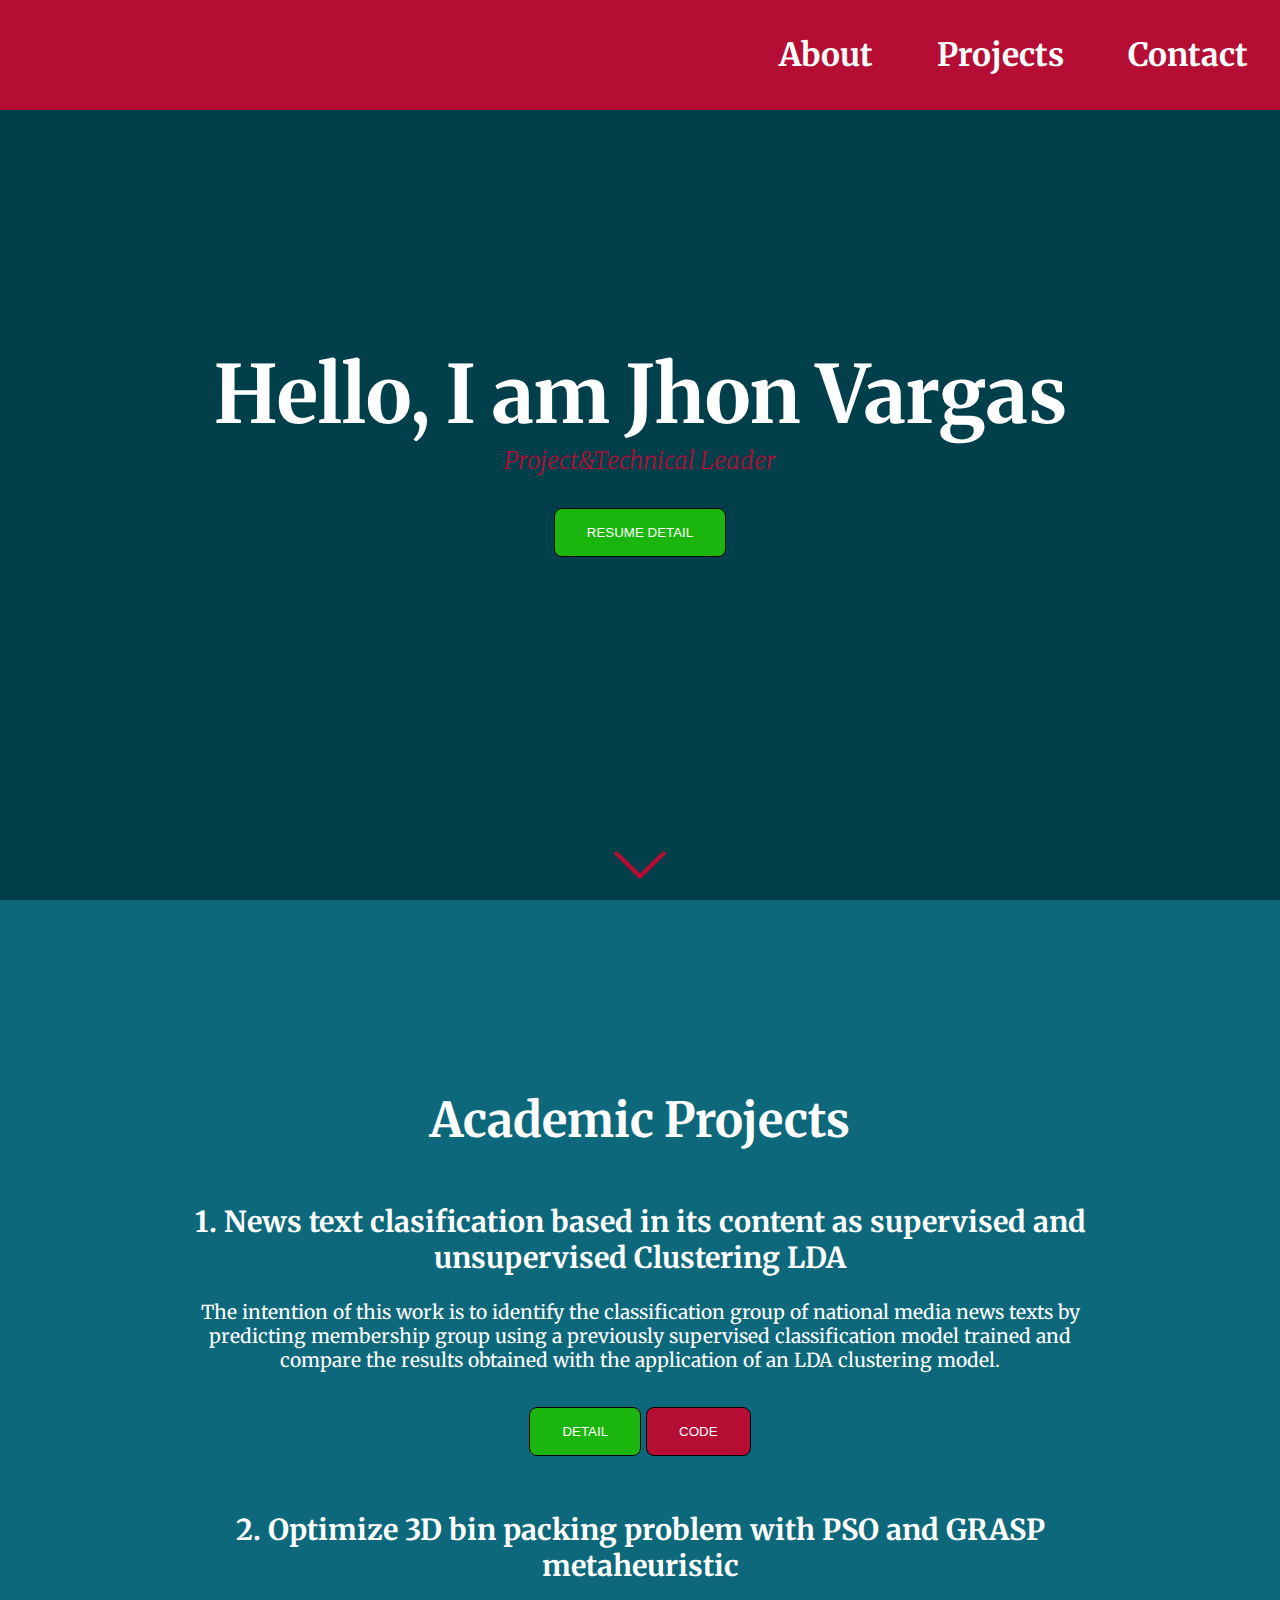
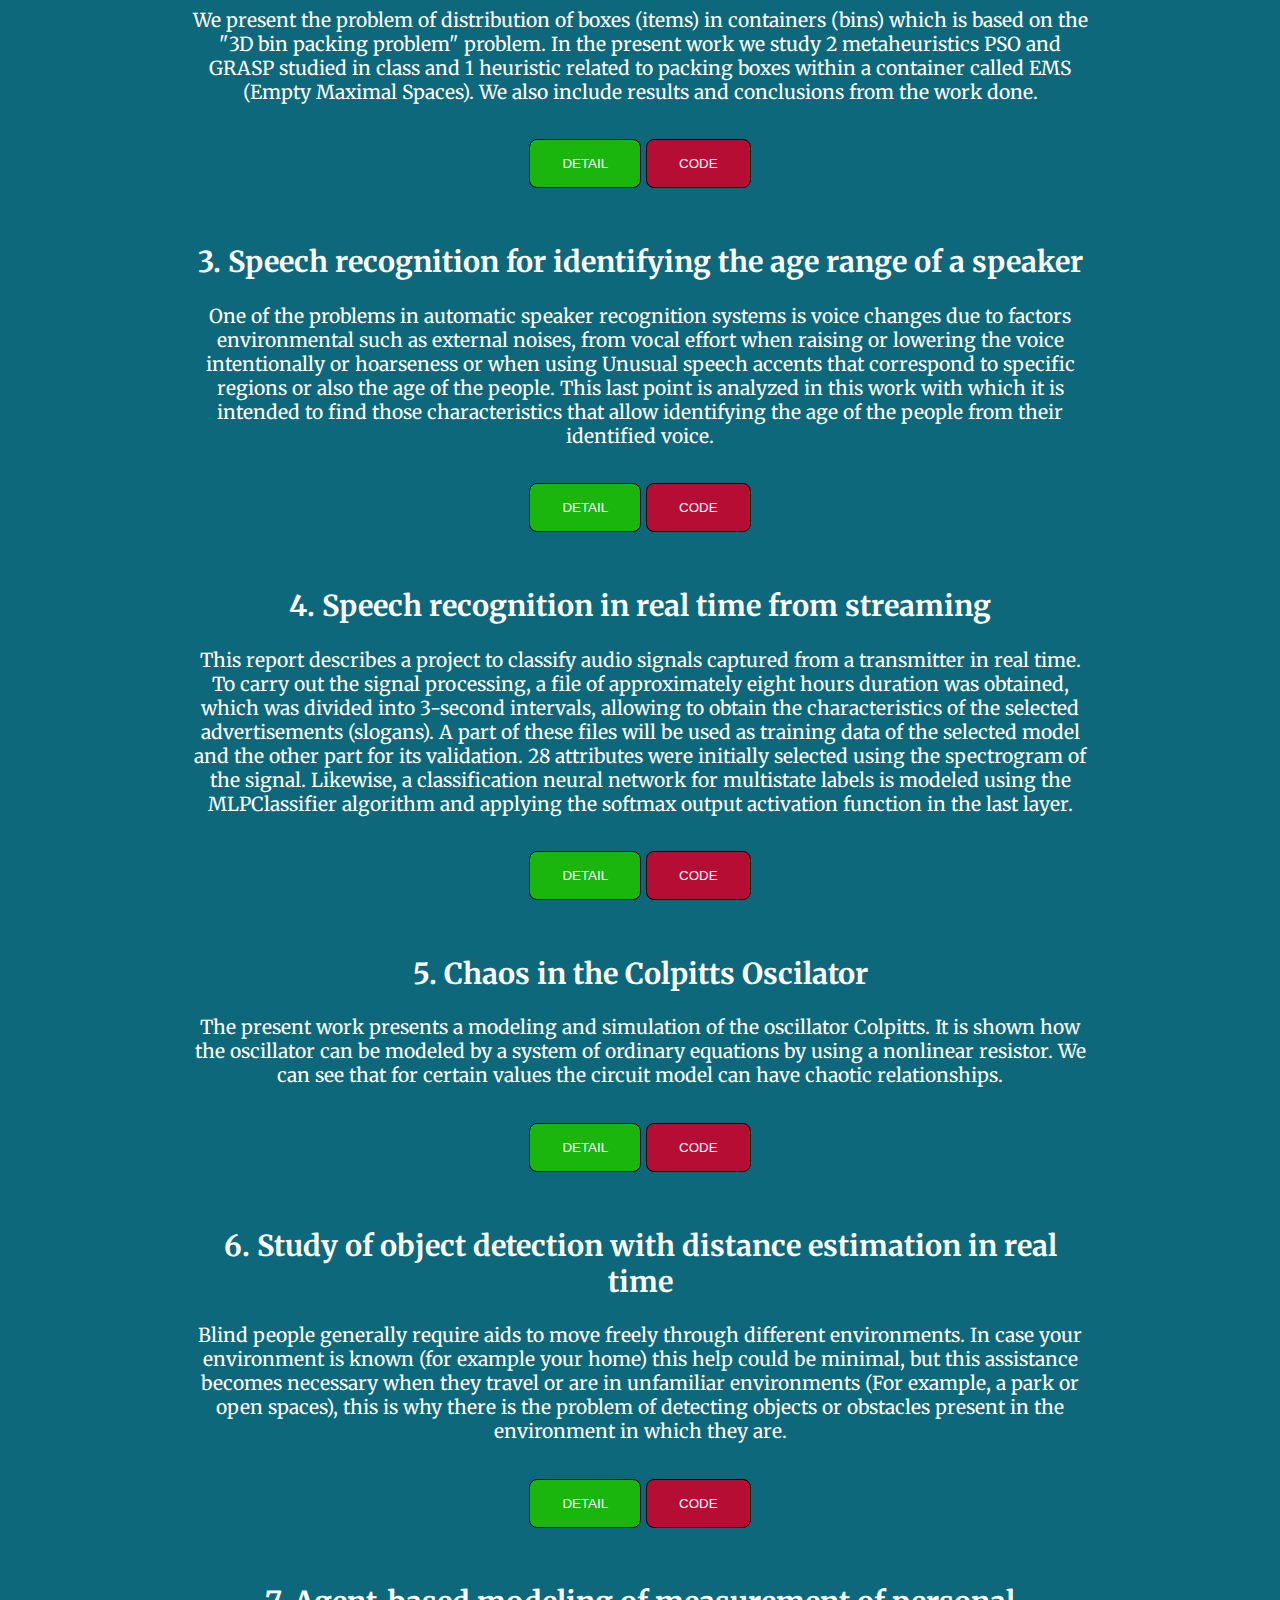
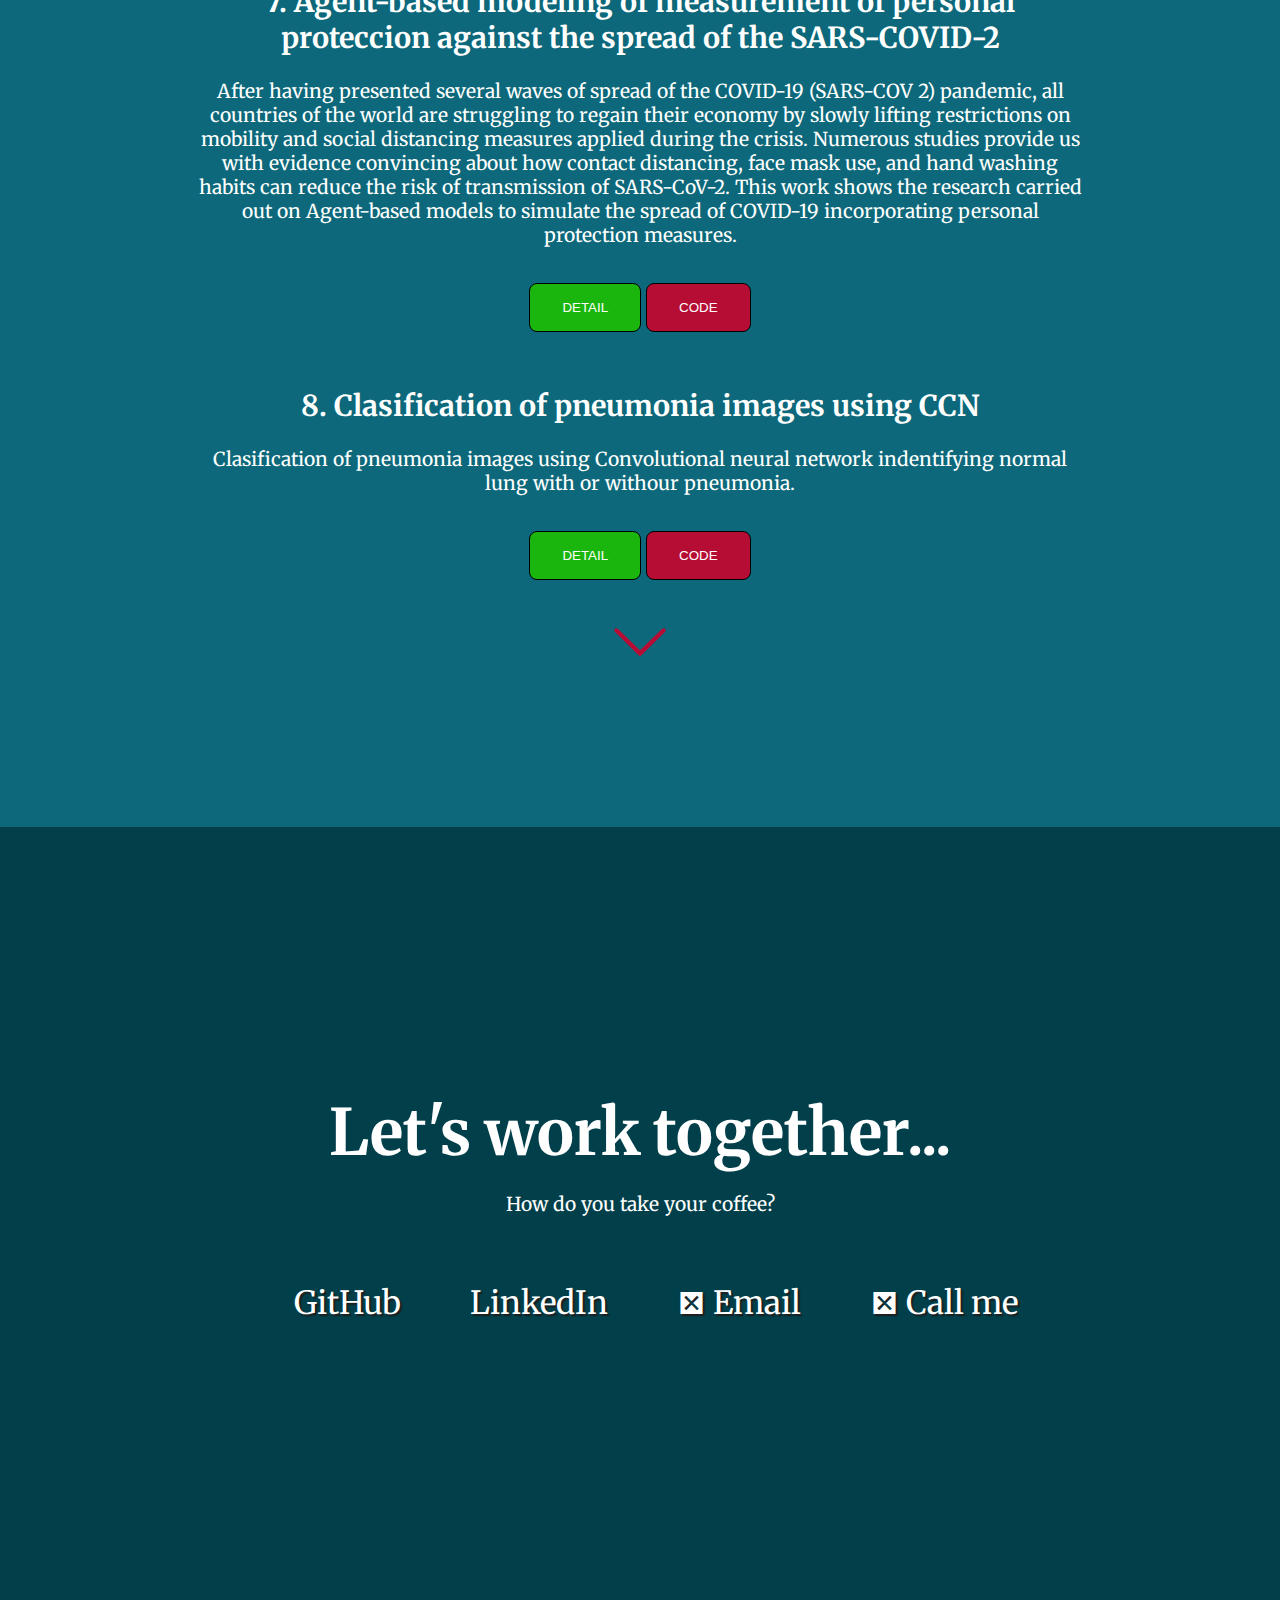
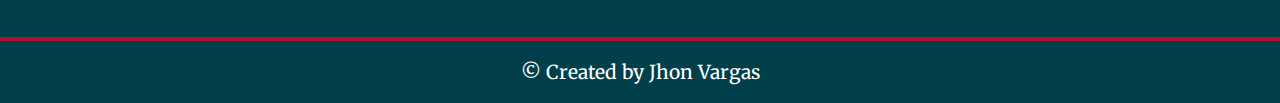
<file: index.html>
<!DOCTYPE html>
<html lang="en">

<head>
    <meta charset="UTF-8">
    <meta name="viewport" content="width=device-width, initial-scale=1.0">
    <title>Portafolio | Jhon Vargas</title>
    <link rel="preconnect" href="https://fonts.gstatic.com">
    <link href="https://fonts.googleapis.com/css2?family=Merriweather:wght@300&display=swap" rel="stylesheet">
    <link rel="stylesheet" href="Portafolio.css">
    <link rel="stylesheet" href="https://use.fontawesome.com/releases/v5.8.2/css/all.css" integrity="sha384-oS3vJWv+0UjzBfQzYUhtDYW+Pj2yciDJxpsK1OYPAYjqT085Qq/1cq5FLXAZQ7Ay" crossorigin="anonymous">
    <style>
        @media screen and (max-width: 30em)  {
            #navbar{
                display: block;
            }

            ul{
                display: flex;
                justify-content: center;
                padding-left: 0px;
            }

            #navbar a p{
                font-size: 1.5rem;
                padding: 1rem 1rem;
                margin: 0;
                color: white;
                font-weight: 700;
                transition: transform 0.3s ease-out;
                box-sizing: border-box;
            }

            #welcome-section-title{
                font-size:3rem;
                font-weight: 700;
                margin: 0;
            }

            #welcome-section-subtitle{
                color: #B60D35;
                font-size: 1rem;
                font-weight: 100;
                font-style: italic;
                margin: 0;
            }
            #contact1{
                font-size: 3rem;
            }
            #contact2{
                font-size: 1.5rem;
            }
            #contact1-title{
                font-size: 1.5rem;
                width: 100%;
            }
            
            .project-blog{
                max-width: 90%;
                margin: 0 auto;
            }

            #profile-link{
                max-width: 80%;
            }

            .log{
                display: none;
            }

            #contact3{
                display: none;
            }
        }
    </style>
</head>

<body>

<div id="container">

    <nav id="navbar">
        <ul>
            <li><a href="#welcome-section"><p>About</p></a></li>
            <li><a href="#projects"><p>Projects</p></a></li>
            <li><a href="#contact"><p>Contact</p></a></li>
        </ul>
    </nav>

    <section id="welcome-section">

        <h1 id="welcome-section-title"> Hello, I am Jhon Vargas</h1>
        <p id="welcome-section-subtitle">Project&Technical Leader</p>
        <div class=''>
            <a href='./Resume_Detail_JhonVargas_20220817.pdf' target="_blank" >
                <button 
                class="btn2 color-boton grow"
                >
                Resume Detail
                </button>
            </a>
        
        </div>
        <a href="#projects" class="arrow"> 
            <svg class="icon icon-arrow-down" width="60" height="60" viewBox="0 0 32 32"> 
                <g id="icon-arrow-down">
                    <path class="path1" d="M4.131 8.962c-0.434-0.429-1.134-0.429-1.566 0-0.432 0.427-0.432 1.122 0 1.55l12.653 12.528c0.434 0.429 1.133 0.429 1.566 0l12.653-12.528c0.432-0.429 0.434-1.122 0-1.55s-1.136-0.429-1.566-0.002l-11.87 11.426-11.869-11.424z" 
                    fill="#B60D35" 
                    ></path>
                </g>
            </svg> 
        </a>
    </section>
    
    
    <section id="projects">
        <h2 id="project-title">Academic Projects</h2>

        
        <div class='project-blog'>
            <div>
                <h2 id="contact1-title">1. News text clasification based in its content as supervised and unsupervised Clustering LDA</h2>
                <p id="contact3">
                    The intention of this work is to identify the classification group of national media news texts
                    by predicting membership group using a previously supervised classification model
                    trained and compare the results obtained with the application of an LDA clustering model.
                </p>

                <a href='./project1.pdf' target="_blank" >
                    <button 
                    class="btn3 color-boton grow"
                    >
                    Detail
                    </button>
                </a>
                <a href='https://github.com/yonkeenn/project1-LNP' target="_blank" >
                    <button 
                    class="btn3 color-boton-2 grow"
                    >
                    Code
                    </button>
                </a>
            </div>
            <div>
                <h2 id="contact1-title">2. Optimize 3D bin packing problem with PSO and GRASP metaheuristic</h2>
                <p id="contact3">
                    We present the problem of distribution of boxes (items) in containers (bins) which is based on the
                    "3D bin packing problem" problem. In the present work we study 2 metaheuristics PSO and
                    GRASP studied in class and 1 heuristic related to packing boxes within a
                    container called EMS (Empty Maximal Spaces). We also include results and conclusions from the
                    work done.
                    
                </p>

                <a href='./project2.pdf' target="_blank" >
                    <button 
                    class="btn3 color-boton grow"
                    >
                    Detail
                    </button>
                </a>
                <a href='https://github.com/yonkeenn/project2-SI' target="_blank" >
                    <button 
                    class="btn3 color-boton-2 grow"
                    >
                    Code
                    </button>
                </a>
            </div>
            <div>
                <h2 id="contact1-title">3. Speech recognition for identifying the age range of a speaker</h2>
                <p id="contact3">
                    One of the problems in automatic speaker recognition systems is voice changes due to factors
                    environmental such as external noises, from vocal effort when raising or lowering the voice intentionally or hoarseness or when using
                    Unusual speech accents that correspond to specific regions or also the age of the people. This last point
                    is analyzed in this work with which it is intended to find those characteristics that allow identifying the age of the
                    people from their identified voice.
                </p>

                <a href='./project3.pdf' target="_blank" >
                    <button 
                    class="btn3 color-boton grow"
                    >
                    Detail
                    </button>
                </a>
                <a href='https://github.com/yonkeenn/project3-ML' target="_blank" >
                    <button 
                    class="btn3 color-boton-2 grow"
                    >
                    Code
                    </button>
                </a>
            </div>

            <div>
                <h2 id="contact1-title">4. Speech recognition in real time from streaming</h2>
                <p id="contact3">
                    This report describes a project to classify audio signals captured from a transmitter in real time. 
                    To carry out the signal processing, a file of approximately eight hours duration was obtained, 
                    which was divided into 3-second intervals, allowing to obtain the characteristics of the selected advertisements (slogans). 
                    A part of these files will be used as training data of the selected model and the other part for its validation. 
                    28 attributes were initially selected using the spectrogram of the signal. 
                    Likewise, a classification neural network for multistate labels is modeled using 
                    the MLPClassifier algorithm and applying the softmax output activation function in the last layer.
                </p>

                <a href='./project4.pdf' target="_blank" >
                    <button 
                    class="btn3 color-boton grow"
                    >
                    Detail
                    </button>
                </a>
                <a href='https://github.com/yonkeenn/project3-ML' target="_blank" >
                    <button 
                    class="btn3 color-boton-2 grow"
                    >
                    Code
                    </button>
                </a>
            </div>

            <div>
                <h2 id="contact1-title">5. Chaos in the Colpitts Oscilator</h2>
                <p id="contact3">
                    The present work presents a modeling and simulation of the oscillator
                    Colpitts. It is shown how the oscillator can be modeled by a system
                    of ordinary equations by using a nonlinear resistor.
                    We can see that for certain values the circuit model can have
                    chaotic relationships.
                </p>

                <a href='./project5.pdf' target="_blank" >
                    <button 
                    class="btn3 color-boton grow"
                    >
                    Detail
                    </button>
                </a>
                <a href='https://github.com/yonkeenn/project4-MN' target="_blank" >
                    <button 
                    class="btn3 color-boton-2 grow"
                    >
                    Code
                    </button>
                </a>
            </div>

            <div>
                <h2 id="contact1-title">6. Study of object detection with distance estimation in real time</h2>
                <p id="contact3">
                    Blind people generally require aids to move freely through different environments. In case your
                    environment is known (for example your home) this help could be minimal, but this assistance becomes necessary
                    when they travel or are in unfamiliar environments (For example, a park or open spaces), this is why
                    there is the problem of detecting objects or obstacles present in the environment in which they are.
                </p>

                <a href='./project6.pdf' target="_blank" >
                    <button 
                    class="btn3 color-boton grow"
                    >
                    Detail
                    </button>
                </a>
                <a href='https://github.com/yonkeenn/project5-CV' target="_blank" >
                    <button 
                    class="btn3 color-boton-2 grow"
                    >
                    Code
                    </button>
                </a>
            </div>

            <div>
                <h2 id="contact1-title">7. Agent-based modeling of measurement of personal proteccion against the spread of the SARS-COVID-2</h2>
                <p id="contact3">
                    After having presented several waves of spread of the COVID-19 (SARS-COV 2) pandemic, all countries
                    of the world are struggling to regain their economy by slowly lifting restrictions on mobility and
                    social distancing measures applied during the crisis. Numerous studies provide us with evidence
                    convincing about how contact distancing, face mask use, and hand washing habits
                    can reduce the risk of transmission of SARS-CoV-2. This work shows the research carried out on
                    Agent-based models to simulate the spread of COVID-19 incorporating personal protection measures.
                </p>

                <a href='./project7.pdf' target="_blank" >
                    <button 
                    class="btn3 color-boton grow"
                    >
                    Detail
                    </button>
                </a>
                <a href='https://github.com/yonkeenn/project6-ABM' target="_blank" >
                    <button 
                    class="btn3 color-boton-2 grow"
                    >
                    Code
                    </button>
                </a>
            </div>

            <div>
                <h2 id="contact1-title">8. Clasification of pneumonia images using CCN</h2>
                <p id="contact3">
                    Clasification of pneumonia images using Convolutional neural network indentifying normal lung with or withour pneumonia.
                </p>

                <a href='https://github.com/yonkeenn/project5-CV' target="_blank" >
                    <button 
                    class="btn3 color-boton grow"
                    >
                    Detail
                    </button>
                </a>
                <a href='https://github.com/yonkeenn/project5-CV' target="_blank" >
                    <button 
                    class="btn3 color-boton-2 grow"
                    >
                    Code
                    </button>
                </a>
            </div>

        </div>

        <a href="#contact" class="arrow-2"> 
            <svg class="icon icon-arrow-down" width="60" height="60" viewBox="0 0 32 32"> 
                <g id="icon-arrow-down">
                    <path class="path1" d="M4.131 8.962c-0.434-0.429-1.134-0.429-1.566 0-0.432 0.427-0.432 1.122 0 1.55l12.653 12.528c0.434 0.429 1.133 0.429 1.566 0l12.653-12.528c0.432-0.429 0.434-1.122 0-1.55s-1.136-0.429-1.566-0.002l-11.87 11.426-11.869-11.424z" 
                    fill="#B60D35" 
                    ></path>
                </g>
            </svg> 
        </a> 

    </section>

</div>

<section id="contact">

    <div>
        <h2 id="contact1">Let's work together...</h2>
        <p id="contact2">How do you take your coffee?</p>
    </div>
    <div>

        <a class="btn contact-details" href="https://github.com/yonkeenn" target="_blank">
            <i class="fab fa-github"></i>
            <p class="log">GitHub</p>
        </a>


        <a class="btn contact-details" href="https://www.linkedin.com/in/yonkeenn/" target="_blank">
            <i class="fab fa-linkedin"></i>
            <p class="log">LinkedIn</p>
        </a>

        <a class="btn contact-details" href="mailto:jhon.vargasr@gmail.com" target="_blank">
            <i class="fas fa-at"></i>
            <p class="log">Email</p>
        </a>

        <a class="btn contact-details" href="tel:+51-997502031" target="_blank">
            <i class="fas fa-mobile-alt"></i>
            <p class="log">Call me</p>
        </a>

    </div>

</section>




    <footer id="footer">
    <p>© Created by Jhon Vargas</p>
</footer>

</body>
</html>
</file>
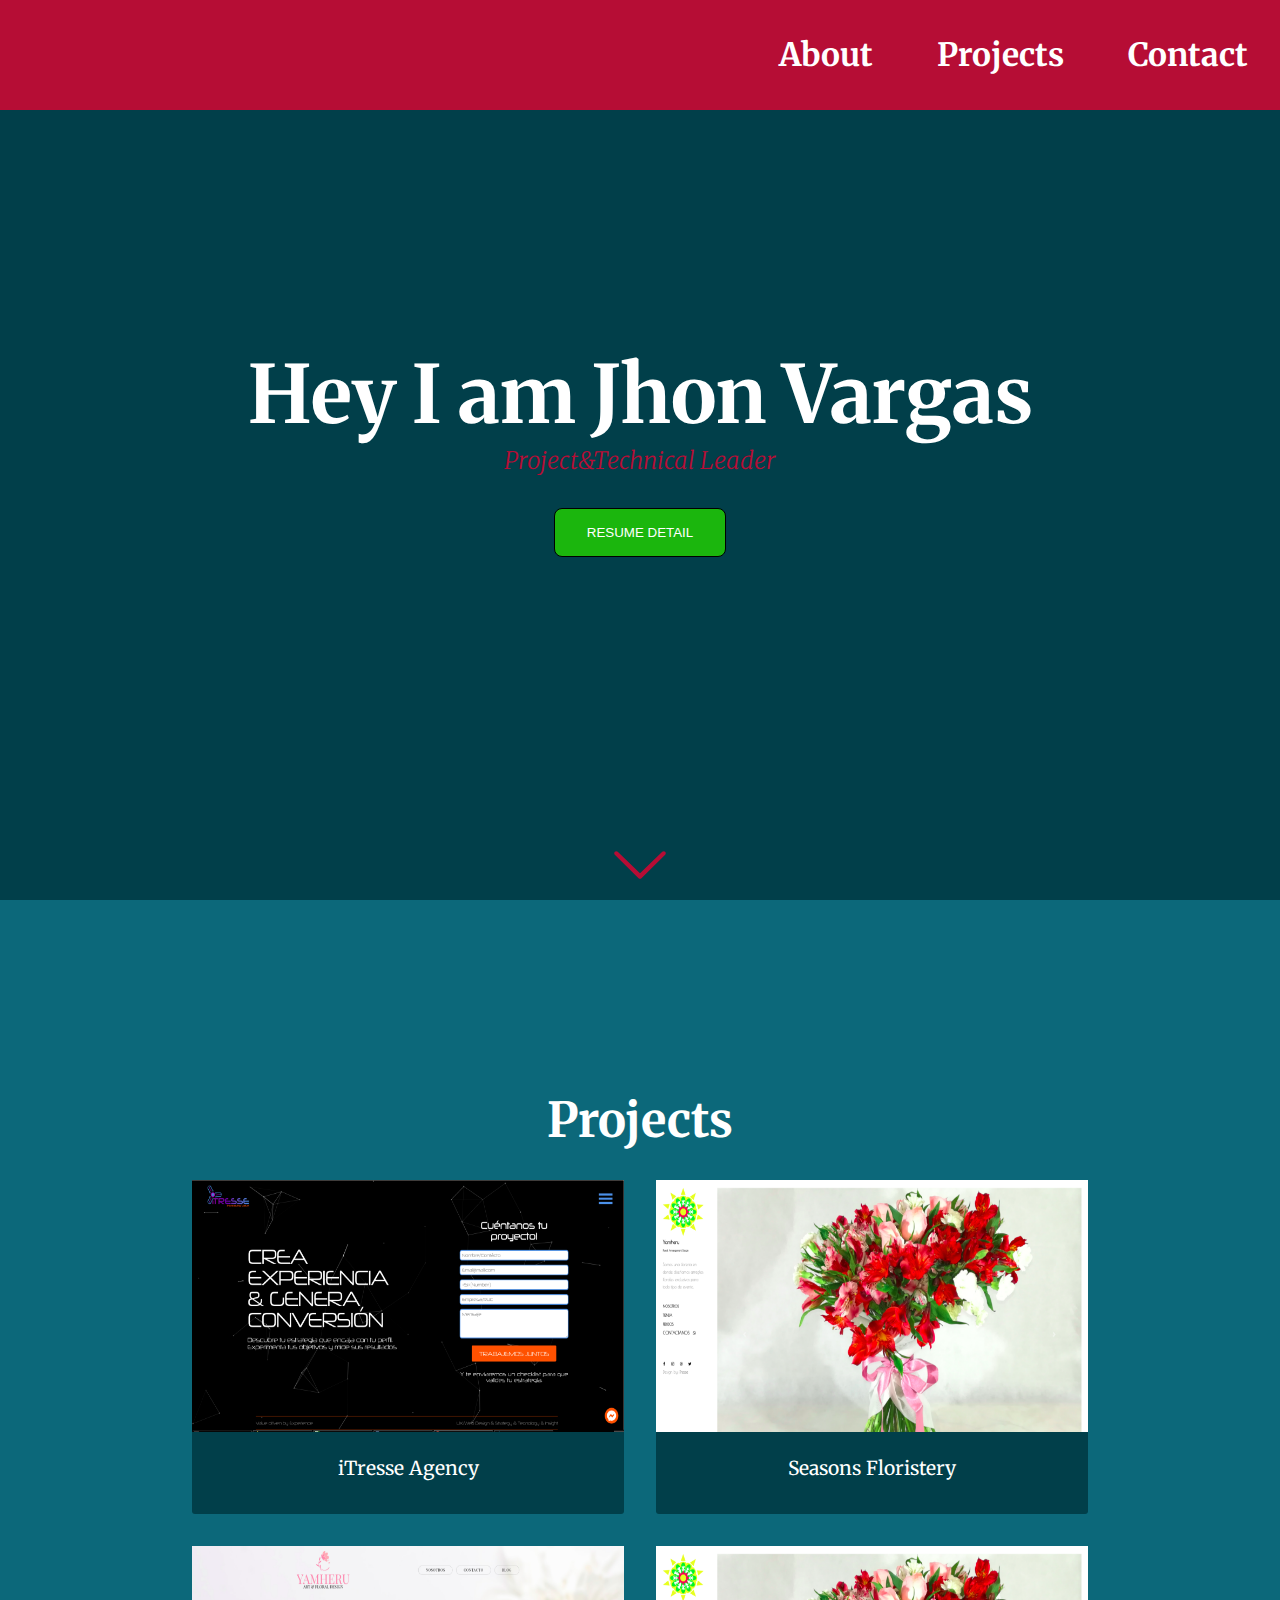
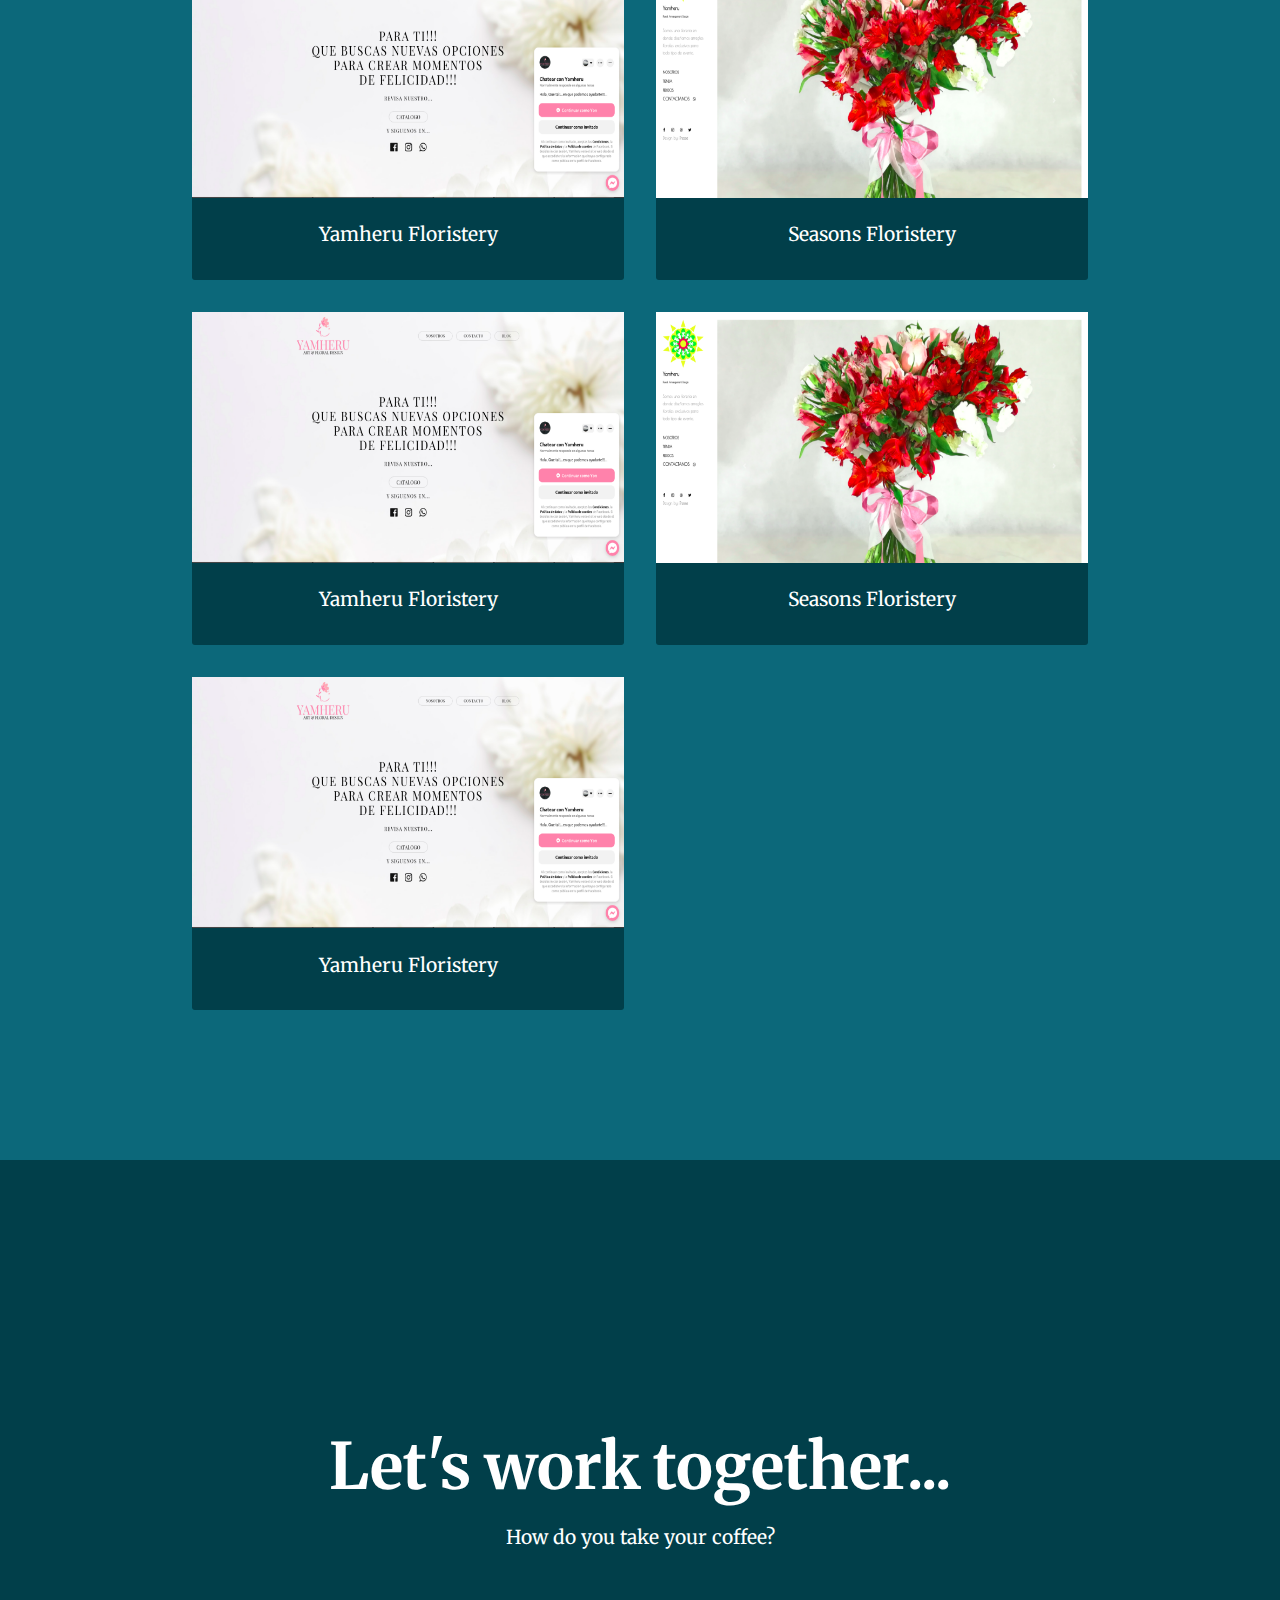
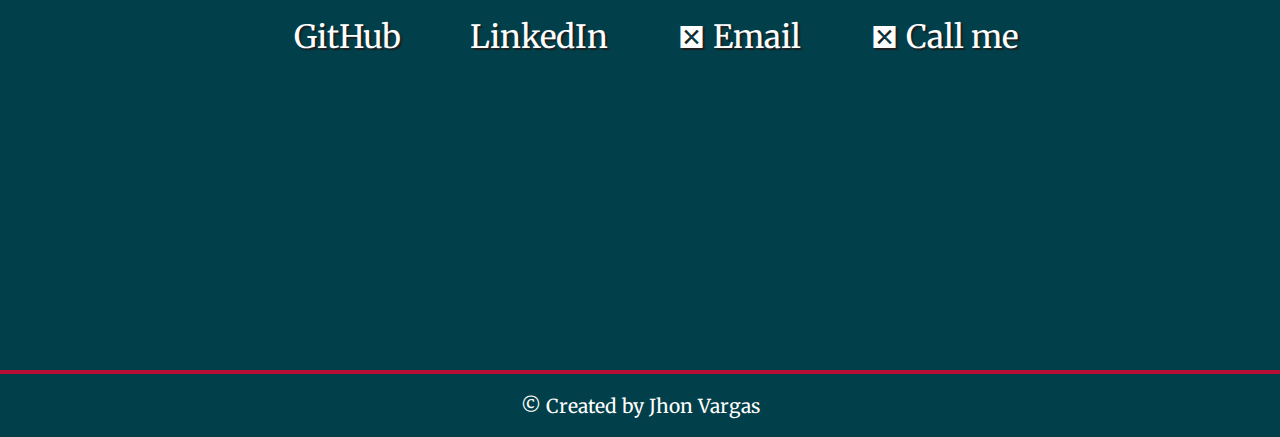
<file: index_bk.html>
<!DOCTYPE html>
<html lang="en">

<head>
    <meta charset="UTF-8">
    <meta name="viewport" content="width=device-width, initial-scale=1.0">
    <title>Portafolio | Jhon Vargas</title>
    <link rel="preconnect" href="https://fonts.gstatic.com">
    <link href="https://fonts.googleapis.com/css2?family=Merriweather:wght@300&display=swap" rel="stylesheet">
    <link rel="stylesheet" href="Portafolio.css">
    <link rel="stylesheet" href="https://use.fontawesome.com/releases/v5.8.2/css/all.css" integrity="sha384-oS3vJWv+0UjzBfQzYUhtDYW+Pj2yciDJxpsK1OYPAYjqT085Qq/1cq5FLXAZQ7Ay" crossorigin="anonymous">
    <style>
        @media screen and (max-width: 30em)  {
            #navbar{
                display: block;
            }

            ul{
                display: flex;
                justify-content: center;
                padding-left: 0px;
            }

            #navbar a p{
                font-size: 1.5rem;
                padding: 1rem 1rem;
                margin: 0;
                color: white;
                font-weight: 700;
                transition: transform 0.3s ease-out;
                box-sizing: border-box;
            }

            #welcome-section-title{
                font-size:3rem;
                font-weight: 700;
                margin: 0;
            }

            #welcome-section-subtitle{
                color: #B60D35;
                font-size: 1rem;
                font-weight: 100;
                font-style: italic;
                margin: 0;
            }
            #contact1{
                font-size: 3rem;
            }
            #contact2{
                font-size: 1.5rem;
            }

            
            #profile-link{
                max-width: 80%;
            }

            .log{
                display: none;
            }
        }
    </style>
</head>

<body>

<div id="container">

    <nav id="navbar">
        <ul>
            <li><a href="#welcome-section"><p>About</p></a></li>
            <li><a href="#projects"><p>Projects</p></a></li>
            <li><a href="#contact"><p>Contact</p></a></li>
        </ul>
    </nav>

    <section id="welcome-section">

        <h1 id="welcome-section-title"> Hey I am Jhon Vargas</h1>
        <p id="welcome-section-subtitle">Project&Technical Leader</p>
        <div class=''>
            <a href='./Resume_ENG_Jhon_Vargas_Updated.pdf' target="_blank" >
                <button 
                class="btn2 color-boton grow"
                >
                Resume Detail
                </button>
            </a>
        
        </div>
        <a href="#projects" class="arrow"> 
            <svg class="icon icon-arrow-down" width="60" height="60" viewBox="0 0 32 32"> 
                <g id="icon-arrow-down">
                    <path class="path1" d="M4.131 8.962c-0.434-0.429-1.134-0.429-1.566 0-0.432 0.427-0.432 1.122 0 1.55l12.653 12.528c0.434 0.429 1.133 0.429 1.566 0l12.653-12.528c0.432-0.429 0.434-1.122 0-1.55s-1.136-0.429-1.566-0.002l-11.87 11.426-11.869-11.424z" 
                    fill="#B60D35" 
                    ></path>
                </g>
            </svg> 
        </a>
    </section>
    
    
    <section id="projects">
        <h2 id="project-title">Projects</h2>
        
        <div class="project-grid">
            <a id="profile-link" class="project-tile" href="https://github.com/yonkeenn/itresse-landing" target="_blank">
                <img class="project-image" src="image1.png" alt="iTresse Landing Page">
                <p>iTresse Agency</p>
            </a>
            <a id="profile-link" class="project-tile" href="https://github.com/yonkeenn/Seasons/" target="_blank">
                <img class="project-image" src="image2.png" alt="Seasons Langins Page">
                <p>Seasons Floristery</p>
            </a>
            <a id="profile-link" class="project-tile" href="https://github.com/yonkeenn/landing1/" target="_blank">
                <img class="project-image" src="image3.png" alt="Yamheru Landing Page">
                <p>Yamheru Floristery</p>
            </a>
            <a id="profile-link" class="project-tile" href="https://github.com/yonkeenn/Seasons/" target="_blank">
                <img class="project-image" src="image2.png" alt="Seasons Langins Page">
                <p>Seasons Floristery</p>
            </a>
            <a id="profile-link" class="project-tile" href="https://github.com/yonkeenn/landing1/" target="_blank">
                <img class="project-image" src="image3.png" alt="Yamheru Landing Page">
                <p>Yamheru Floristery</p>
            </a>
            <a id="profile-link" class="project-tile" href="https://github.com/yonkeenn/Seasons/" target="_blank">
                <img class="project-image" src="image2.png" alt="Seasons Langins Page">
                <p>Seasons Floristery</p>
            </a>
            <a id="profile-link" class="project-tile" href="https://github.com/yonkeenn/landing1/" target="_blank">
                <img class="project-image" src="image3.png" alt="Yamheru Landing Page">
                <p>Yamheru Floristery</p>
            </a>
        </div>

    </section>

</div>

<section id="contact">

    <div>
        <h2 id="contact1">Let's work together...</h2>
        <p id="contact2">How do you take your coffee?</p>
    </div>
    <div>

        <a class="btn contact-details" href="https://github.com/yonkeenn" target="_blank">
            <i class="fab fa-github"></i>
            <p class="log">GitHub</p>
        </a>


        <a class="btn contact-details" href="https://www.linkedin.com/in/yonkeenn/" target="_blank">
            <i class="fab fa-linkedin"></i>
            <p class="log">LinkedIn</p>
        </a>

        <a class="btn contact-details" href="mailto:jhon.vargasr@gmail.com" target="_blank">
            <i class="fas fa-at"></i>
            <p class="log">Email</p>
        </a>

        <a class="btn contact-details" href="tel:+51-997502031" target="_blank">
            <i class="fas fa-mobile-alt"></i>
            <p class="log">Call me</p>
        </a>

    </div>

</section>




    <footer id="footer">
    <p>© Created by Jhon Vargas</p>
</footer>

</body>
</html>
</file>
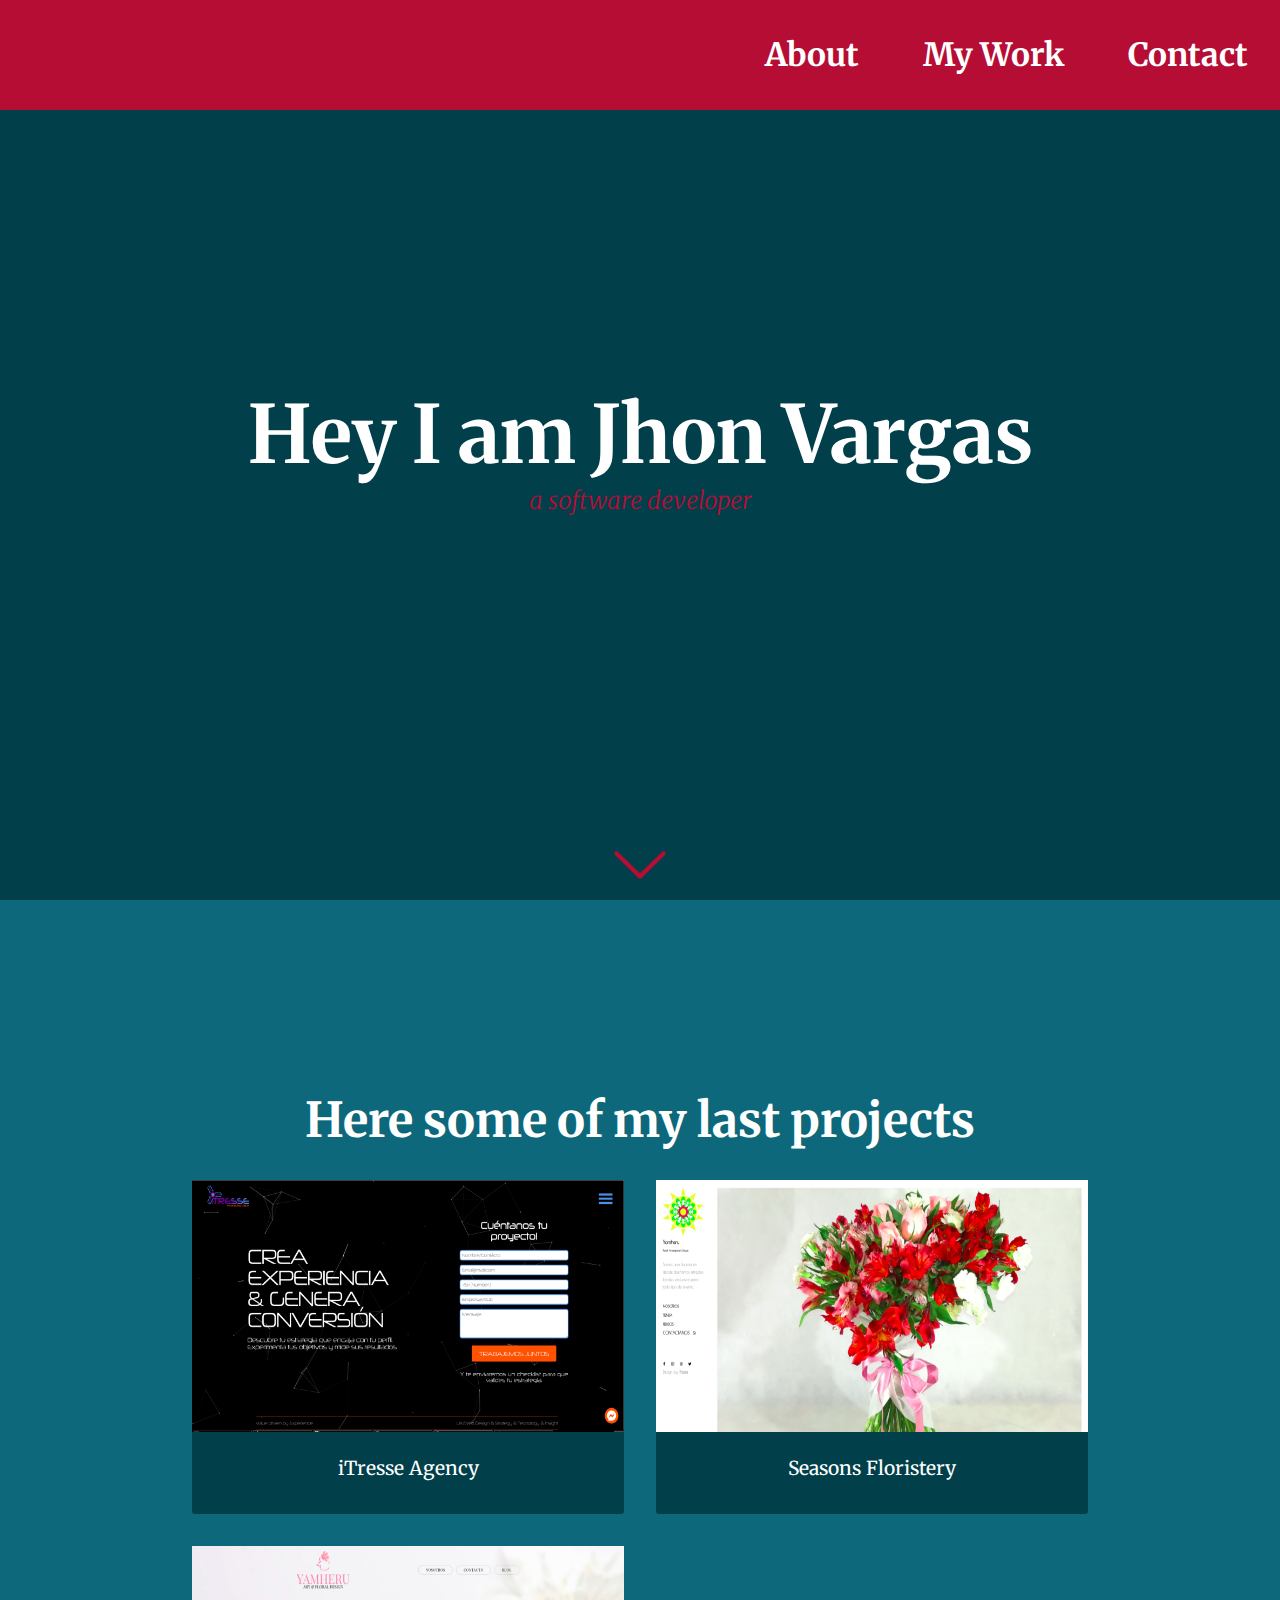
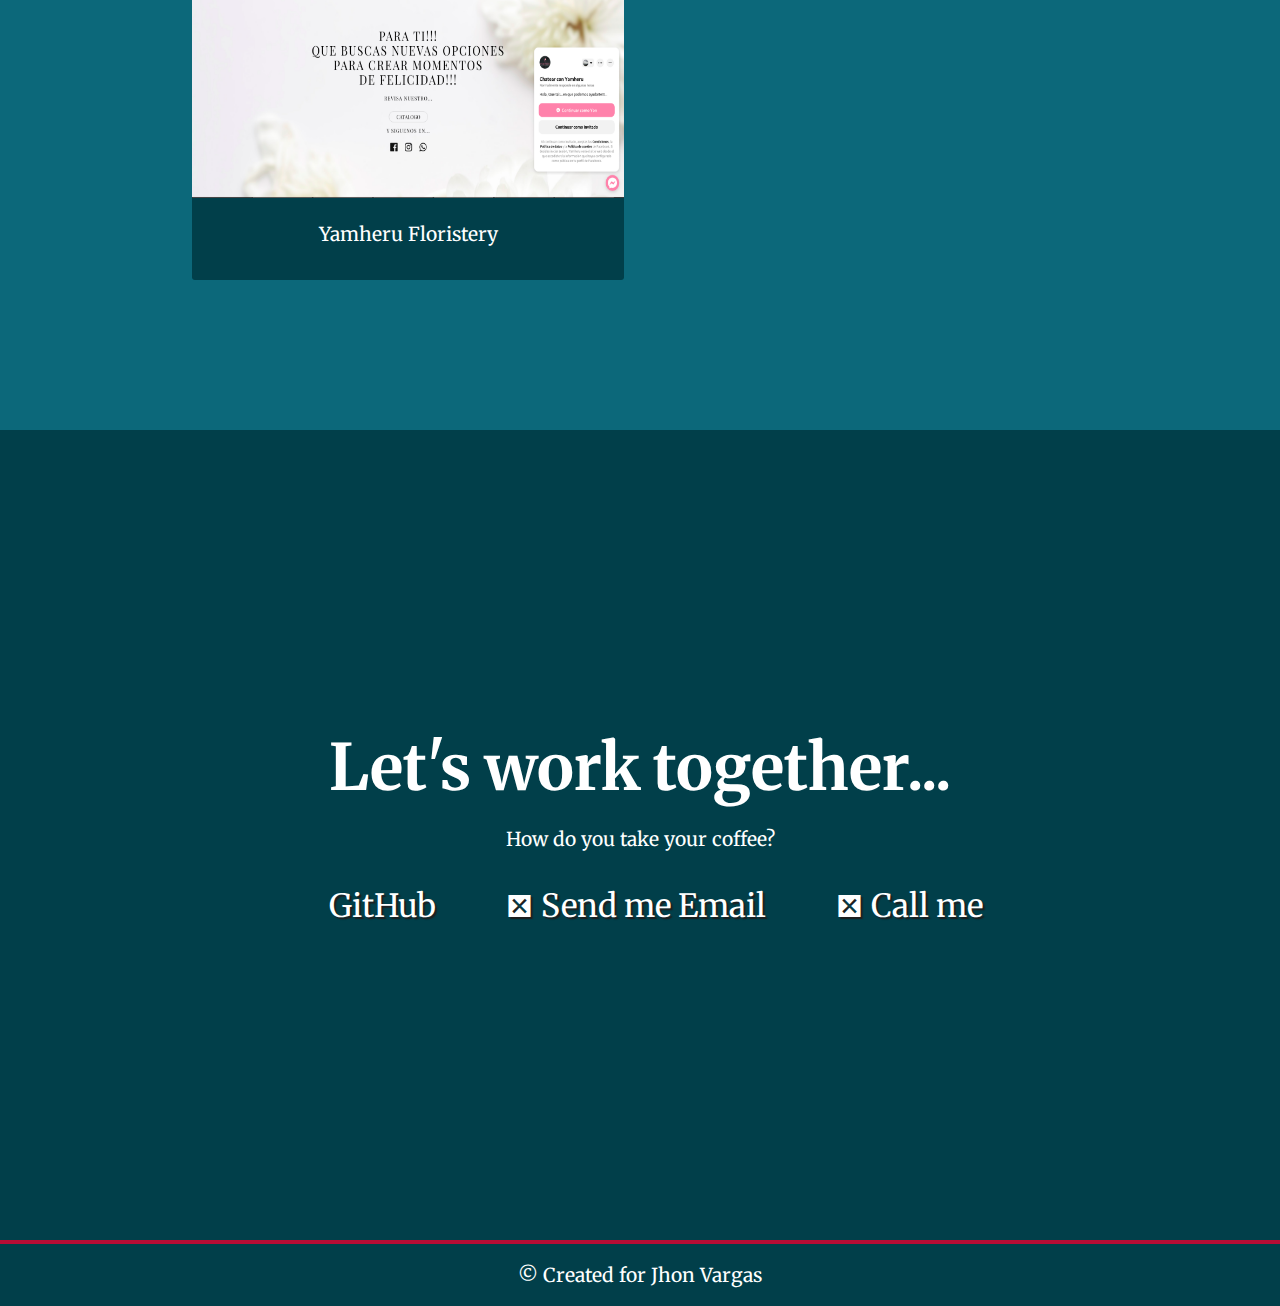
<file: Portafolio.html>
<!DOCTYPE html>
<html lang="en">

<head>
    <meta charset="UTF-8">
    <meta name="viewport" content="width=device-width, initial-scale=1.0">
    <title>Portafolio | Jhon Vargas</title>
    <link rel="preconnect" href="https://fonts.gstatic.com">
    <link href="https://fonts.googleapis.com/css2?family=Merriweather:wght@300&display=swap" rel="stylesheet">
    <link rel="stylesheet" href="Portafolio.css">
    <link rel="stylesheet" href="https://use.fontawesome.com/releases/v5.8.2/css/all.css" integrity="sha384-oS3vJWv+0UjzBfQzYUhtDYW+Pj2yciDJxpsK1OYPAYjqT085Qq/1cq5FLXAZQ7Ay" crossorigin="anonymous">
    <style>
        @media screen and (min-width: 30em) and (max-width: 60em)  {
        }
    </style>
</head>

<body>

<div id="container">

    <nav id="navbar">
        <ul>
            <li><a href="#welcome-section"><p>About</p></a></li>
            <li><a href="#projects"><p>My Work</p></a></li>
            <li><a href="#contact"><p>Contact</p></a></li>
        </ul>
    </nav>

    <section id="welcome-section">

        <h1 id="welcome-section-title"> Hey I am Jhon Vargas</h1>
        <p id="welcome-section-subtitle">a software developer</p>

        <a href="#projects" class="arrow"> 
            <svg class="icon icon-arrow-down" width="60" height="60" viewBox="0 0 32 32"> 
                <g id="icon-arrow-down">
                    <path class="path1" d="M4.131 8.962c-0.434-0.429-1.134-0.429-1.566 0-0.432 0.427-0.432 1.122 0 1.55l12.653 12.528c0.434 0.429 1.133 0.429 1.566 0l12.653-12.528c0.432-0.429 0.434-1.122 0-1.55s-1.136-0.429-1.566-0.002l-11.87 11.426-11.869-11.424z" 
                    fill="#B60D35" 
                    ></path>
                </g>
            </svg> 
        </a>
    </section>
    
    
    <section id="projects">
        <h2 id="project-title">Here some of my last projects</h2>

        <div class="project-grid">
            <a id="profile-link" class="project-tile" href="https://www.itresse.com" target="_blank">
                <img class="project-image" src="image1.png" alt="iTresse Landing Page">
                <p>iTresse Agency</p>
            </a>
            <a id="profile-link" class="project-tile" href="https://yoncloud.github.io/Seasons/" target="_blank">
                <img class="project-image" src="image2.png" alt="Seasons Langins Page">
                <p>Seasons Floristery</p>
            </a>
            <a id="profile-link" class="project-tile" href="https://yamheru.com/" target="_blank">
                <img class="project-image" src="image3.png" alt="Yamheru Landing Page">
                <p>Yamheru Floristery</p>
            </a>
        </div>

    </section>

</div>

<section id="contact">

    <div>
        <h2>Let's work together...</h2>
        <p>How do you take your coffee?</p>
    </div>
    <div>

        <a class="btn contact-details" href="https://github.com/YonCloud" target="_blank">
            <i class="fab fa-github"></i>
            GitHub
        </a>

        <a class="btn contact-details" href="mailto:jhon.vargasr@gmail.com" target="_blank">
            <i class="fas fa-at"></i>
            Send me Email
        </a>

        <a class="btn contact-details" href="tel:+51-997502031" target="_blank">
            <i class="fas fa-mobile-alt"></i>
            Call me
        </a>

    </div>

</section>




    <footer id="footer">
    <p>© Created for Jhon Vargas</p>
</footer>

</body>
</html>
</file>
<file: Portafolio.css>
body{
    font-family: 'Merriweather', serif;
    font-size: 1.2rem;
    color: white;
    /*line-height: 1.5;*/
    text-align: center;
    background: #013F4A;
    margin: 0;
    
}


#navbar{
    display: flex;
    justify-content: flex-end;
    position: fixed;
    top: 0;
    left: 0;
    width: 100%;
    background: #B60D35;
    box-shadow: white;
    margin-right: 2rem;

}

#welcome-section{
    display: flex;
    flex-direction: column;
    justify-content: center;
    align-items: center;
    height: 100vh;
    
}

#welcome-section-title{
    font-size: 5rem;
    font-weight: 700;
    margin: 0;
}

#welcome-section-subtitle{
    color: #B60D35;
    font-size: 1.5rem;
    font-weight: 100;
    font-style: italic;
    margin: 0;
}

ul{
    display: flex;
    align-items: flex-end;
}

li{
    list-style: none;
    padding: 0;
    margin: 0;
}

#navbar a {
    padding: 0;
    margin: 0;
}

#navbar a p{
    font-size: 2rem;
    padding: 1rem 2rem;
    margin: 0;
    color: white;
    font-weight: 700;
    transition: transform 0.3s ease-out;
    box-sizing: border-box;
}

#navbar a p:hover{
    transform: translateY(10px);
}

a{
    text-decoration: none;
    color: white;

}


.arrow{
    
    position: absolute;
    bottom: 0;
    -webkit-animation: callToAction 3.5s linear 0s infinite;
    animation: callToAction 3.5s linear 0s infinite;
}

.arrow-2{

    position: relative;
    bottom: 0;
    -webkit-animation: callToAction 3.5s linear 0s infinite;
    animation: callToAction 3.5s linear 0s infinite;
}


.icon-arrow-down{
    transition: all .5s;
}


@keyframes callToAction{
    0% {
        opacity: 0;
        -webkit-transform: translateY(-16px);
        transform: translateY(-16px);
    }
    25% {
        opacity: 1;
        -webkit-transform: translateY(0);
        transform: translateY(0);
    }
    75% {
        opacity: 1;
        -webkit-transform: translateY(0);
        transform: translateY(0);
    }
    85% {
        opacity: 0;
        -webkit-transform: translateY(-16px);
        transform: translateY(-16px);
    }
    100% {
        opacity: 0;
        -webkit-transform: translateY(-16px);
        transform: translateY(-16px);
    }

}

#projects{
    background: #0C687A;
    width: 100%;
    padding: 150px 0;
    margin: 0 0;

}

#project-title{
    margin-bottom: 30px;
    font-size: 3rem;
    font-weight: 700;
}
.project-grid{
    display: grid;
    grid-template-columns: repeat(auto-fit, minmax(350px, 1fr));
    grid-gap: 2rem;
    max-width: 70%;
    margin: 0 auto;


}

.project-blog{
    display: flex;
    flex-direction: column;
    justify-content: center;
    align-items: center;
    max-width: 70%;
    margin: 0 auto;

}

.project-tile{
    border-radius: 3px;
    background: #013F4A;
    transition: transform 0.3s ease-out;
    box-sizing: border-box;
    padding-bottom: 50px;
}

.project-tile:hover {
    transform: translateY(10px);
}


.project-image{
    width: 100%;
    height: calc(100% - 2rem);
    object-fit: fill;
}


#contact{
    height: 90vh;
    border-bottom: 4px solid #B60D35;
    display: flex;
    flex-direction: column;
    justify-content: center;
    align-items: center;

}

#contact h2{
    font-size: 4rem;
    font-weight: 700;
    margin: 0;
}

.contact-details{
    font-size: 2rem;
    text-shadow: 2px 2px 1px #1f1f1f;
    transition: transform 0.3s ease-out;
}

.contact-details:hover {
    transform: translateY(10px);
}

.btn{
    display: inline-block;
    padding: 1rem 2rem;
    border-radius: 2px;
}

.btn2{
    display: inline-block;
    padding: 1rem 2rem;
    margin-top: 2rem;
    border-radius: 2px;
    border-radius: .5rem; 
    border-style: solid; 
    border-width: 1px;
    text-transform: uppercase;
    margin-right: auto; margin-left: auto; 

}

.btn3{
    display: inline-block;
    padding: 1rem 2rem;
    margin-top: 1rem;
    margin-bottom: 2rem;
    border-radius: 2px;
    border-radius: .5rem; 
    border-style: solid; 
    border-width: 1px;
    text-transform: uppercase;
    margin-right: auto; margin-left: auto; 

}


.grow { -moz-osx-font-smoothing: grayscale; -webkit-backface-visibility: hidden; backface-visibility: hidden; -webkit-transform: translateZ( 0 ); transform: translateZ( 0 ); transition: -webkit-transform .25s ease-out; transition: transform .25s ease-out; transition: transform .25s ease-out, -webkit-transform .25s ease-out; }
.grow:hover, .grow:focus { -webkit-transform: scale( 1.05 ); transform: scale( 1.05 ); }
.grow:active { -webkit-transform: scale( .90 ); transform: scale( .90 ); }

.color-boton{
    color: white;
    background-color: #1bb60d;
}

.color-boton-2{
    color: white;
    background-color: #B60D35;
}

.color-boton:hover{
    color: white;
    background-color: #B60D35;
    border-color:  #B60D35;
    transition: all 0.4s ease-in-out;
    -moz-transition: all .4s ease-in-out;
    -o-transition: all .4s ease-in-out;
    -webkit-transition: all .4s ease-in-out;
}

.color-boton-2:hover{
    color: white;
    background-color: #1bb60d;
    border-color:  #1bb60d;
    transition: all 0.4s ease-in-out;
    -moz-transition: all .4s ease-in-out;
    -o-transition: all .4s ease-in-out;
    -webkit-transition: all .4s ease-in-out;
}

.log{
    display: inline-block;
}


.fab{
    font-family: "Font Awesome 5 Brands";
}

.fa-facebook-square::before {
    content: "\f082";
}

.fa-github::before {
    content: "\f09b";
}

.fa-twitter::before {
    content: "\f099";
}

.fa-at::before {
    content: "\f1fa";
}

.fa-mobile-alt::before {
    content: "\f3cd";
}


#footer{

    margin: 10px auto;
}
</file>
